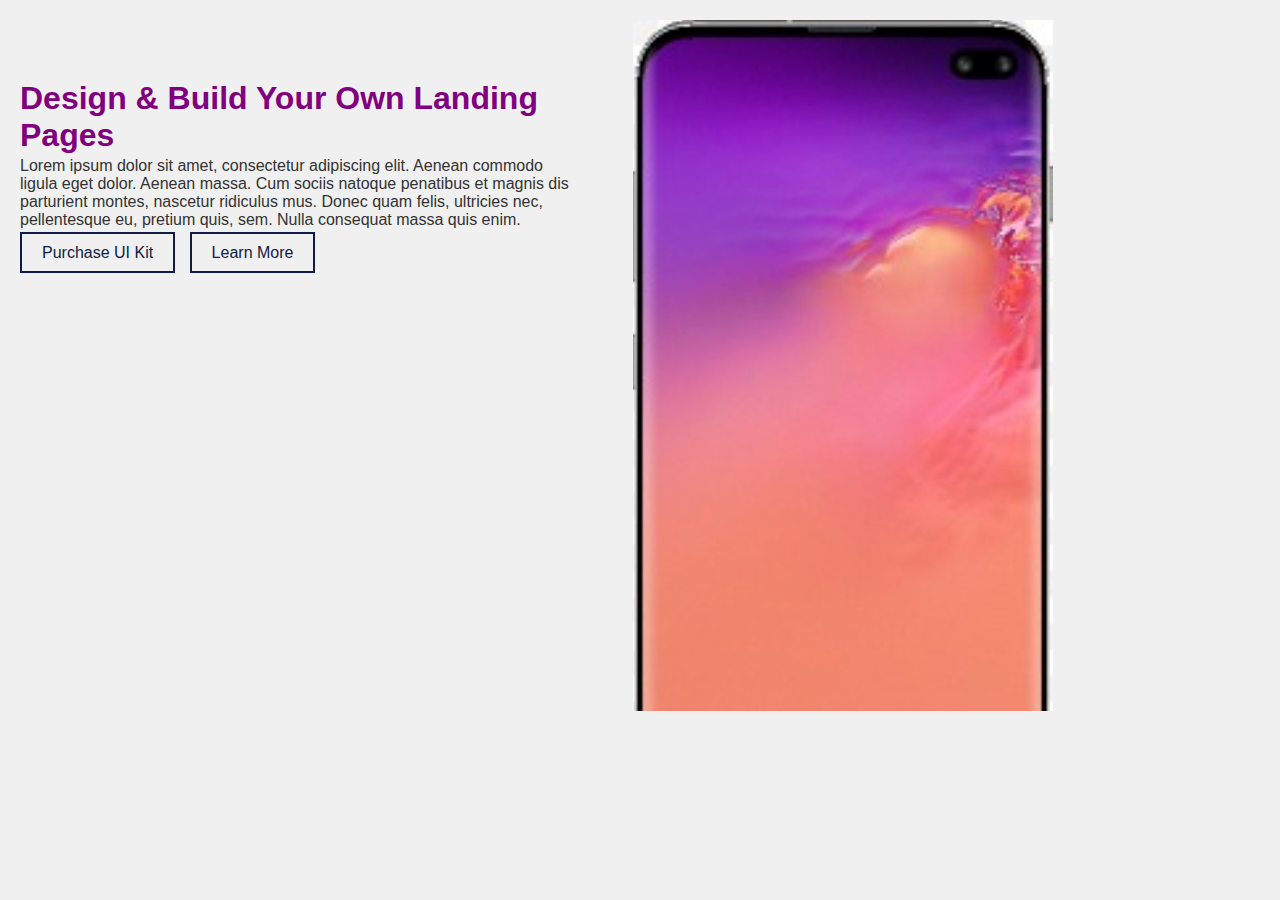
<file: index.html>
<!DOCTYPE html>
<html lang="pt-br">
<head>
<meta charset="UTF-8">
<meta name="viewport" content="width=device-width, initial-scale=1.0">
<title>Sua Página de Destino</title>
<link rel="stylesheet" href="styles.css">
</head>
<body>
<div class="container">
  <div class="content">
    <h1>Design & Build Your Own Landing Pages</h1>
    <p>Lorem ipsum dolor sit amet, consectetur adipiscing elit. Aenean commodo ligula eget dolor. Aenean massa. Cum sociis natoque penatibus et magnis dis parturient montes, nascetur ridiculus mus. Donec quam felis, ultricies nec, pellentesque eu, pretium quis, sem. Nulla consequat massa quis enim.</p>
    <div class="buttons">
      <a href="pagina2.html" class="button">Purchase UI Kit</a>
      <a href="#" class="button">Learn More</a>
    </div>
  </div>
  <div class="image">
    <img src="5b7dea4b-b190-46a0-88a6-0972bc9842b7.jpeg" alt="Mobile Landing Page">
  </div>
</div>
</body>
</html>
</file>
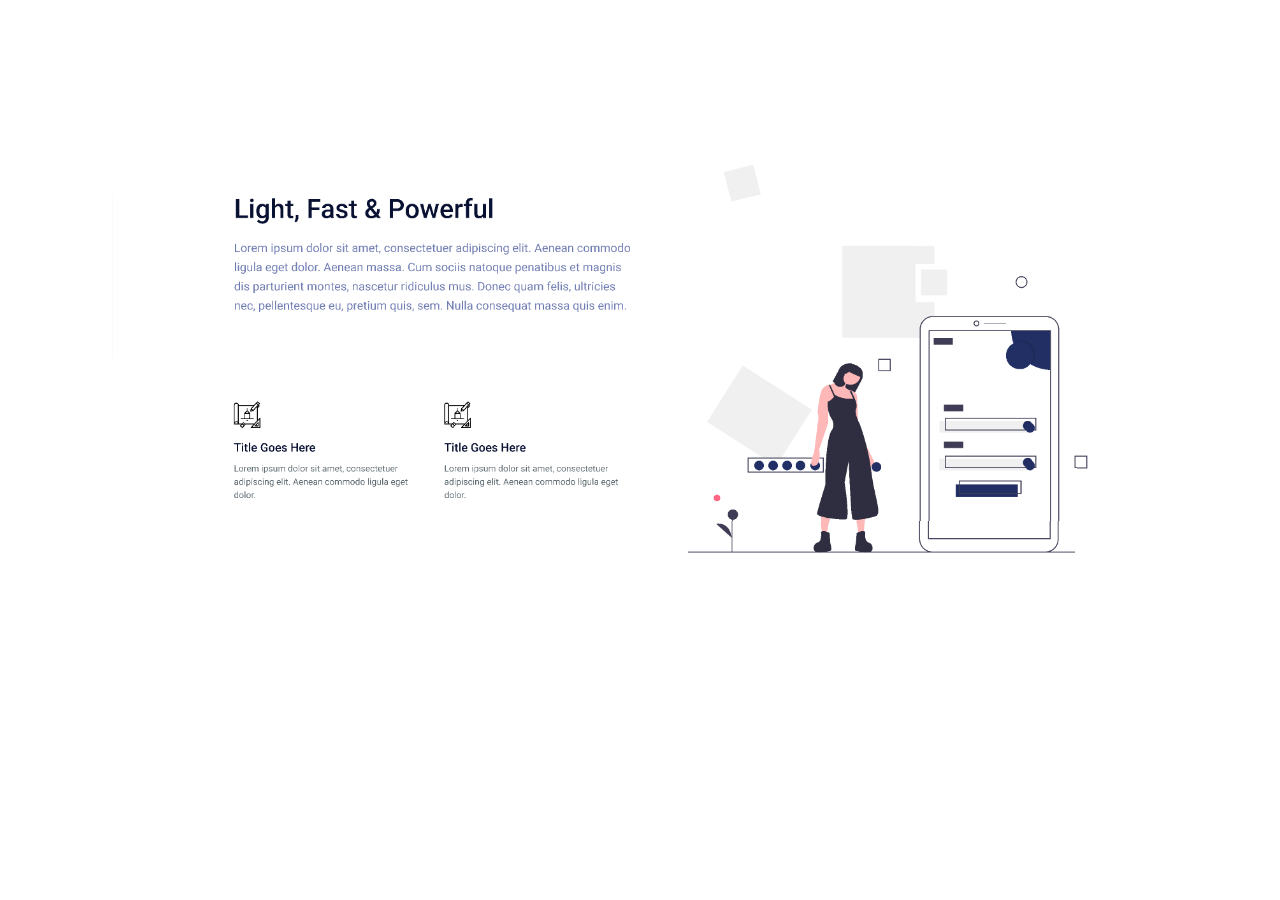
<file: pagina2.html>
<!DOCTYPE html>
<html lang="en">
<head>
    <meta charset="UTF-8">
    <meta name="viewport" content="width=device-width, initial-scale=1.0">
    <title>Exemplo de Imagem</title>
    <style>
        body {
            display: flex;
            justify-content: center;
            align-items: center;
            height: 100vh;
            margin: 0;
            background-color: #FFFFFF;
        }
    </style>
</head>
<body>
    <img src="NOVO.png" alt="Descrição da imagem">
</body>
</html>
</file>
<file: styles.css>
body {
    font-family: Arial, sans-serif;
    background-color: #f0f0f0;
    color: #333;
    margin: 0;
    padding: 0;
    display: flex;
    flex-direction: column;
    min-height: 100vh;
}

.container {
    display: flex;
    justify-content: space-between;
    align-items: flex-start; 
    padding: 20px;
}

.content {
    width: 45%; 
    padding-top: 60px; 
}

.content h1 {
    color: purple;
    margin-top: 0;
    margin-bottom: 3px; 
}

.content p {
    color: #333;
    margin-top: 0; 
    margin-bottom: 8px; 
}

.buttons {
    margin-top: 15px;
}

.button {
    border: 2px solid #111B47; 
    padding: 10px 20px;
    text-decoration: none;
    color: #111B47; 
    margin-right: 10px;
    transition: background-color 0.3s, color 0.3s; 
}

.fixed-button {
    background-color: #111B47; 
    color: white;
}

.button:hover {
    background-color: #111B47; 
    color: white;
}

.image img {
    max-width: 67%; 
    height: auto;
}
</file>
